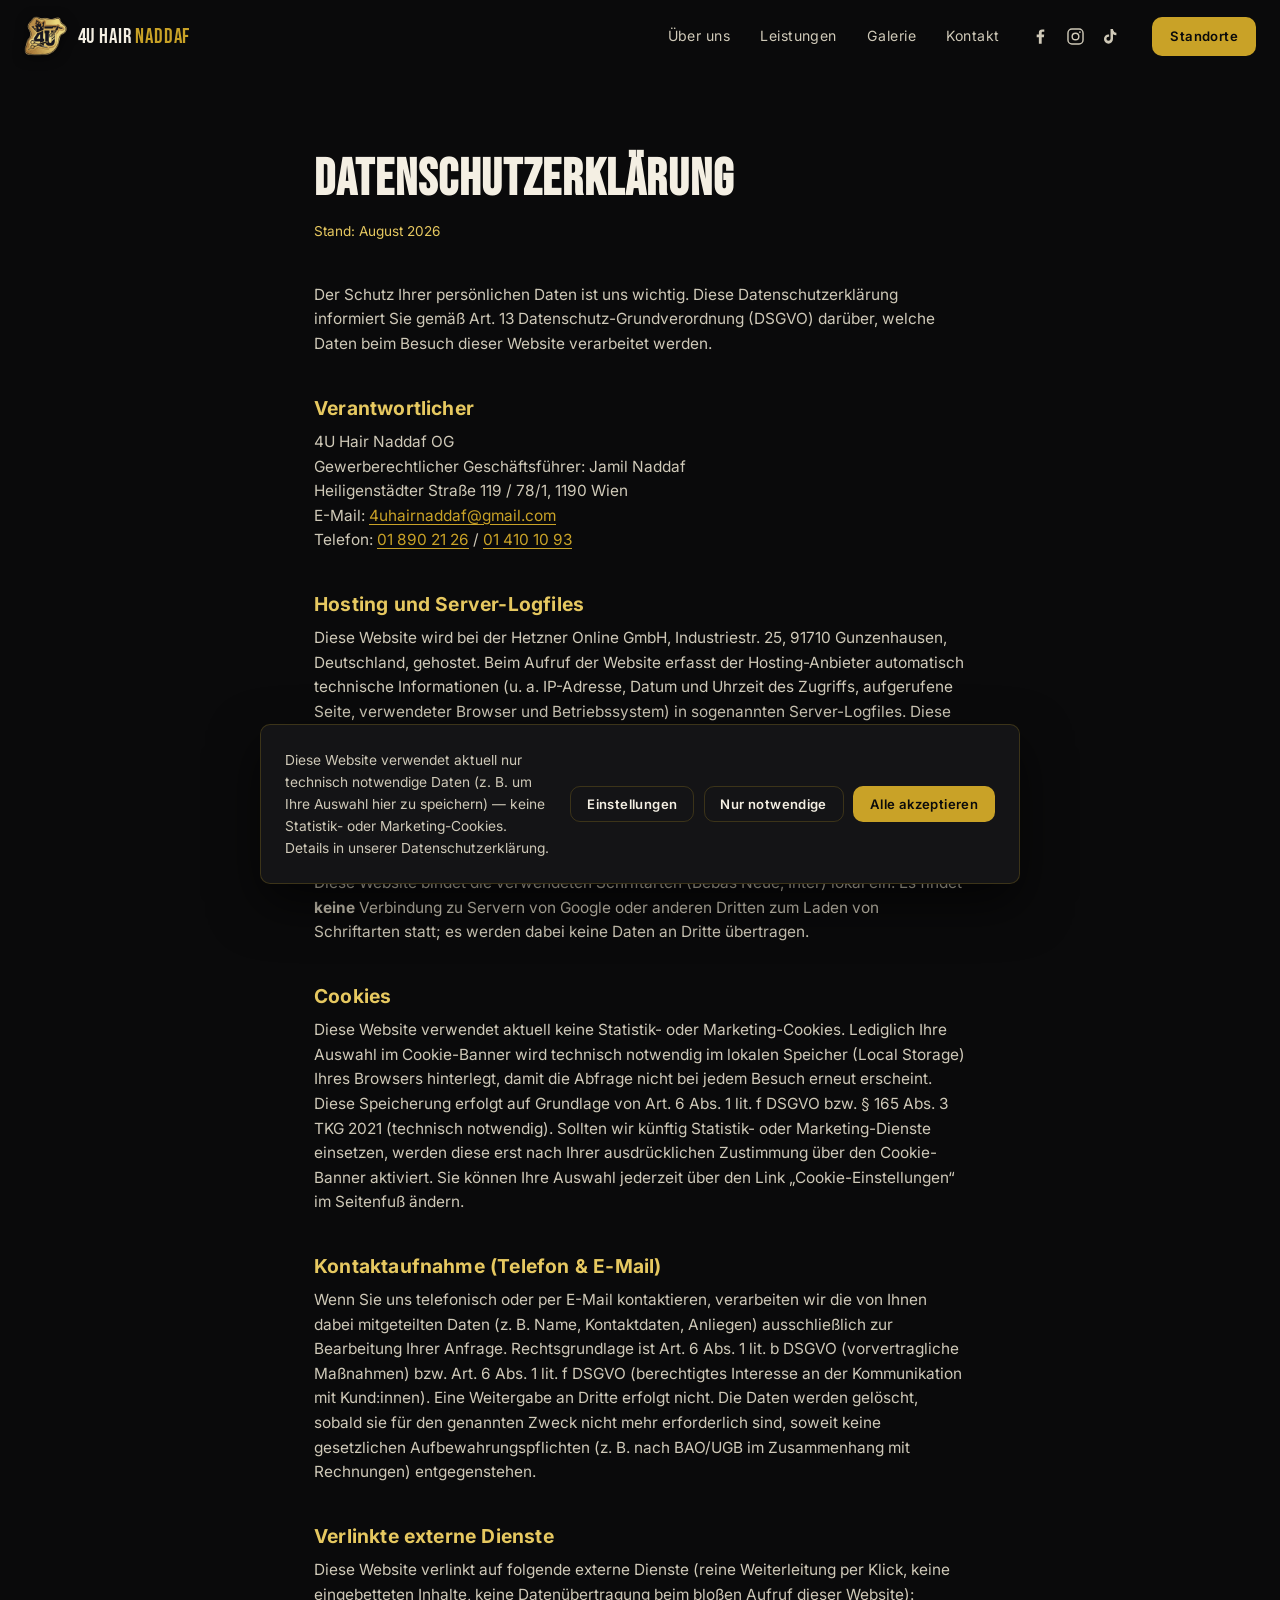
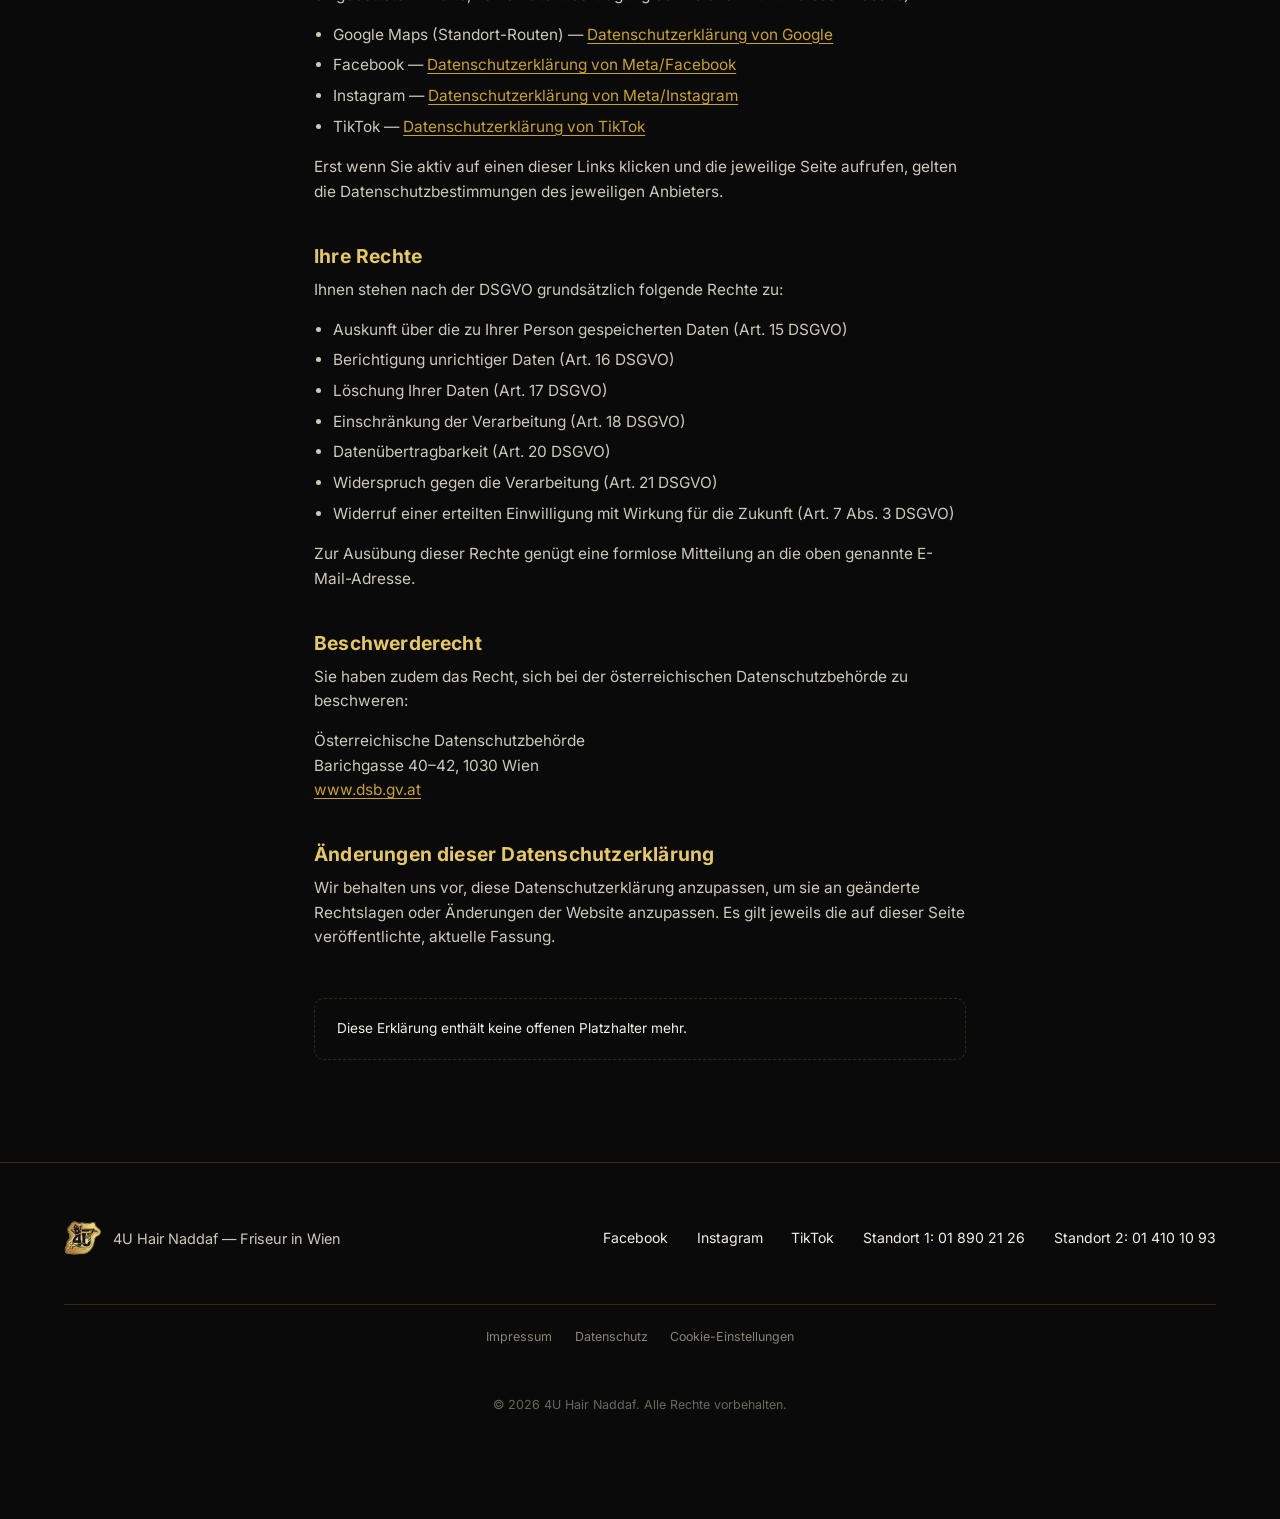
<file: datenschutz.html>
<!DOCTYPE html>
<html lang="de">
<head>
<meta charset="UTF-8">
<meta name="viewport" content="width=device-width, initial-scale=1.0">
<title>Datenschutzerklärung — 4U Hair Naddaf</title>
<meta name="description" content="Datenschutzerklärung von 4U Hair Naddaf, Friseur in Wien 1190.">
<meta name="robots" content="noindex">
<link rel="icon" href="/content/logo.png?v=2" type="image/png">
<link rel="stylesheet" href="/fonts/fonts.css">
<link rel="stylesheet" href="/css/styles.css?v=2">
</head>
<body>

<a href="#main" class="skip-link">Zum Inhalt springen</a>

<header class="site-header" id="header">
  <div class="header-inner">
    <a href="/" class="brand">
      <img src="/content/logo.png?v=2" alt="4U Hair Naddaf Logo" class="brand-logo">
      <span class="brand-text">4U HAIR <span>NADDAF</span></span>
    </a>
    <nav class="nav" id="nav">
      <a href="/#about">Über uns</a>
      <a href="/#services">Leistungen</a>
      <a href="/#gallery">Galerie</a>
      <a href="/#locations">Kontakt</a>
      <a href="/#locations" class="btn btn-primary mobile-nav-cta">Standorte</a>
    </nav>
    <div class="social-icons">
      <a href="https://www.facebook.com/profile.php?id=100087548093178" target="_blank" rel="noopener" aria-label="Facebook">
        <svg viewBox="0 0 24 24" fill="currentColor" aria-hidden="true"><path d="M13.5 21v-8.2h2.75l.41-3.2h-3.16V7.5c0-.93.26-1.56 1.59-1.56h1.7V3.1C15.98 3.03 15.03 3 13.9 3 11.55 3 9.94 4.44 9.94 7.08v2.52H7.18v3.2h2.76V21h3.56z"/></svg>
      </a>
      <a href="https://www.instagram.com/4uhair_naddaf" target="_blank" rel="noopener" aria-label="Instagram">
        <svg viewBox="0 0 24 24" fill="none" stroke="currentColor" stroke-width="1.8" aria-hidden="true"><rect x="2.5" y="2.5" width="19" height="19" rx="5"/><circle cx="12" cy="12" r="4.2"/><circle cx="17.6" cy="6.4" r="1.1" fill="currentColor" stroke="none"/></svg>
      </a>
      <a href="https://www.tiktok.com/@4u.hair.naddaf" target="_blank" rel="noopener" aria-label="TikTok">
        <svg viewBox="0 0 24 24" fill="currentColor" aria-hidden="true"><path d="M16.6 5.82c-.9-.78-1.46-1.9-1.46-3.14V2.5h-3.09v12.4a2.59 2.59 0 0 1-2.59 2.5 2.6 2.6 0 0 1-2.6-2.6c0-1.72 1.66-3.01 3.37-2.48V9.66c-3.45-.46-6.47 2.22-6.47 5.64a5.7 5.7 0 0 0 5.69 5.7c3.14 0 5.69-2.55 5.69-5.7V9.01a7.34 7.34 0 0 0 4.3 1.38V7.3s-1.88.09-3.24-1.48z"/></svg>
      </a>
    </div>
    <a href="/#locations" class="btn btn-primary nav-cta">Standorte</a>
    <button class="burger" id="burger" aria-label="Menü öffnen" aria-expanded="false" aria-controls="nav">
      <span></span><span></span><span></span>
    </button>
  </div>
</header>

<main id="main">
  <section class="legal-page">
    <h1>Datenschutzerklärung</h1>
    <p class="legal-updated">Stand: August 2026</p>

    <p>Der Schutz Ihrer persönlichen Daten ist uns wichtig. Diese Datenschutzerklärung informiert Sie gemäß Art. 13 Datenschutz-Grundverordnung (DSGVO) darüber, welche Daten beim Besuch dieser Website verarbeitet werden.</p>

    <h2>Verantwortlicher</h2>
    <p>
      4U Hair Naddaf OG<br>
      Gewerberechtlicher Geschäftsführer: Jamil Naddaf<br>
      Heiligenstädter Straße 119 / 78/1, 1190 Wien<br>
      E-Mail: <a href="mailto:4uhairnaddaf@gmail.com">4uhairnaddaf@gmail.com</a><br>
      Telefon: <a href="tel:+4318902126">01 890 21 26</a> / <a href="tel:+4314101093">01 410 10 93</a>
    </p>

    <h2>Hosting und Server-Logfiles</h2>
    <p>Diese Website wird bei der Hetzner Online GmbH, Industriestr. 25, 91710 Gunzenhausen, Deutschland, gehostet. Beim Aufruf der Website erfasst der Hosting-Anbieter automatisch technische Informationen (u. a. IP-Adresse, Datum und Uhrzeit des Zugriffs, aufgerufene Seite, verwendeter Browser und Betriebssystem) in sogenannten Server-Logfiles. Diese Verarbeitung erfolgt zur Gewährleistung eines störungsfreien und sicheren Betriebs der Website (Art. 6 Abs. 1 lit. f DSGVO, berechtigtes Interesse) und wird nach kurzer Zeit automatisch gelöscht.</p>

    <h2>Schriftarten (Web-Fonts)</h2>
    <p>Diese Website bindet die verwendeten Schriftarten (Bebas Neue, Inter) lokal ein. Es findet <strong>keine</strong> Verbindung zu Servern von Google oder anderen Dritten zum Laden von Schriftarten statt; es werden dabei keine Daten an Dritte übertragen.</p>

    <h2>Cookies</h2>
    <p>Diese Website verwendet aktuell keine Statistik- oder Marketing-Cookies. Lediglich Ihre Auswahl im Cookie-Banner wird technisch notwendig im lokalen Speicher (Local Storage) Ihres Browsers hinterlegt, damit die Abfrage nicht bei jedem Besuch erneut erscheint. Diese Speicherung erfolgt auf Grundlage von Art. 6 Abs. 1 lit. f DSGVO bzw. § 165 Abs. 3 TKG 2021 (technisch notwendig). Sollten wir künftig Statistik- oder Marketing-Dienste einsetzen, werden diese erst nach Ihrer ausdrücklichen Zustimmung über den Cookie-Banner aktiviert. Sie können Ihre Auswahl jederzeit über den Link „Cookie-Einstellungen“ im Seitenfuß ändern.</p>

    <h2>Kontaktaufnahme (Telefon &amp; E-Mail)</h2>
    <p>Wenn Sie uns telefonisch oder per E-Mail kontaktieren, verarbeiten wir die von Ihnen dabei mitgeteilten Daten (z. B. Name, Kontaktdaten, Anliegen) ausschließlich zur Bearbeitung Ihrer Anfrage. Rechtsgrundlage ist Art. 6 Abs. 1 lit. b DSGVO (vorvertragliche Maßnahmen) bzw. Art. 6 Abs. 1 lit. f DSGVO (berechtigtes Interesse an der Kommunikation mit Kund:innen). Eine Weitergabe an Dritte erfolgt nicht. Die Daten werden gelöscht, sobald sie für den genannten Zweck nicht mehr erforderlich sind, soweit keine gesetzlichen Aufbewahrungspflichten (z. B. nach BAO/UGB im Zusammenhang mit Rechnungen) entgegenstehen.</p>

    <h2>Verlinkte externe Dienste</h2>
    <p>Diese Website verlinkt auf folgende externe Dienste (reine Weiterleitung per Klick, keine eingebetteten Inhalte, keine Datenübertragung beim bloßen Aufruf dieser Website):</p>
    <ul>
      <li>Google Maps (Standort-Routen) — <a href="https://policies.google.com/privacy" target="_blank" rel="noopener">Datenschutzerklärung von Google</a></li>
      <li>Facebook — <a href="https://www.facebook.com/privacy/policy/" target="_blank" rel="noopener">Datenschutzerklärung von Meta/Facebook</a></li>
      <li>Instagram — <a href="https://privacycenter.instagram.com/policy/" target="_blank" rel="noopener">Datenschutzerklärung von Meta/Instagram</a></li>
      <li>TikTok — <a href="https://www.tiktok.com/legal/privacy-policy" target="_blank" rel="noopener">Datenschutzerklärung von TikTok</a></li>
    </ul>
    <p>Erst wenn Sie aktiv auf einen dieser Links klicken und die jeweilige Seite aufrufen, gelten die Datenschutzbestimmungen des jeweiligen Anbieters.</p>

    <h2>Ihre Rechte</h2>
    <p>Ihnen stehen nach der DSGVO grundsätzlich folgende Rechte zu:</p>
    <ul>
      <li>Auskunft über die zu Ihrer Person gespeicherten Daten (Art. 15 DSGVO)</li>
      <li>Berichtigung unrichtiger Daten (Art. 16 DSGVO)</li>
      <li>Löschung Ihrer Daten (Art. 17 DSGVO)</li>
      <li>Einschränkung der Verarbeitung (Art. 18 DSGVO)</li>
      <li>Datenübertragbarkeit (Art. 20 DSGVO)</li>
      <li>Widerspruch gegen die Verarbeitung (Art. 21 DSGVO)</li>
      <li>Widerruf einer erteilten Einwilligung mit Wirkung für die Zukunft (Art. 7 Abs. 3 DSGVO)</li>
    </ul>
    <p>Zur Ausübung dieser Rechte genügt eine formlose Mitteilung an die oben genannte E-Mail-Adresse.</p>

    <h2>Beschwerderecht</h2>
    <p>Sie haben zudem das Recht, sich bei der österreichischen Datenschutzbehörde zu beschweren:</p>
    <p>
      Österreichische Datenschutzbehörde<br>
      Barichgasse 40–42, 1030 Wien<br>
      <a href="https://www.dsb.gv.at" target="_blank" rel="noopener">www.dsb.gv.at</a>
    </p>

    <h2>Änderungen dieser Datenschutzerklärung</h2>
    <p>Wir behalten uns vor, diese Datenschutzerklärung anzupassen, um sie an geänderte Rechtslagen oder Änderungen der Website anzupassen. Es gilt jeweils die auf dieser Seite veröffentlichte, aktuelle Fassung.</p>

    <div class="legal-note">
      Diese Erklärung enthält keine offenen Platzhalter mehr.
    </div>
  </section>
</main>

<footer class="site-footer" id="contact">
  <div class="footer-inner">
    <div class="footer-brand">
      <img src="/content/logo.png?v=2" alt="4U Hair Naddaf Logo">
      <p>4U Hair Naddaf — Friseur in Wien</p>
    </div>
    <div class="footer-links">
      <a href="https://www.facebook.com/profile.php?id=100087548093178" target="_blank" rel="noopener">Facebook</a>
      <a href="https://www.instagram.com/4uhair_naddaf" target="_blank" rel="noopener">Instagram</a>
      <a href="https://www.tiktok.com/@4u.hair.naddaf" target="_blank" rel="noopener">TikTok</a>
      <a href="tel:+4318902126">Standort 1: 01 890 21 26</a>
      <a href="tel:+4314101093">Standort 2: 01 410 10 93</a>
    </div>
    <div class="footer-legal">
      <a href="/impressum.html">Impressum</a>
      <a href="/datenschutz.html">Datenschutz</a>
      <button type="button" class="js-cookie-reopen">Cookie-Einstellungen</button>
    </div>
    <p class="footer-copy">© <span id="year"></span> 4U Hair Naddaf. Alle Rechte vorbehalten.</p>
  </div>
</footer>

<a href="/#locations" class="mobile-call-cta">Standort &amp; Route finden</a>

<div class="cookie-banner" id="cookieBanner" role="dialog" aria-modal="false" aria-label="Cookie-Einstellungen" hidden>
  <div class="cookie-banner-inner">
    <p class="cookie-text">Diese Website verwendet aktuell nur technisch notwendige Daten (z. B. um Ihre Auswahl hier zu speichern) — keine Statistik- oder Marketing-Cookies. Details in unserer <a href="/datenschutz.html">Datenschutzerklärung</a>.</p>
    <div class="cookie-actions">
      <button type="button" class="btn btn-ghost" id="cookieSettingsBtn">Einstellungen</button>
      <button type="button" class="btn btn-ghost" id="cookieRejectBtn">Nur notwendige</button>
      <button type="button" class="btn btn-primary" id="cookieAcceptBtn">Alle akzeptieren</button>
    </div>
  </div>
  <div class="cookie-settings" id="cookieSettings" hidden>
    <div class="cookie-cat">
      <div>
        <strong>Notwendig</strong>
        <p>Speichert ausschließlich Ihre Cookie-Auswahl auf diesem Gerät. Kann nicht deaktiviert werden.</p>
      </div>
      <input type="checkbox" checked disabled aria-label="Notwendig, immer aktiv">
    </div>
    <div class="cookie-cat">
      <div>
        <strong>Statistik &amp; Marketing</strong>
        <p>Aktuell nicht im Einsatz. Wird nur aktiviert, falls wir das künftig nutzen und Sie zustimmen.</p>
      </div>
      <input type="checkbox" id="cookieStatsToggle" aria-label="Statistik und Marketing">
    </div>
    <button type="button" class="btn btn-primary" id="cookieSaveBtn">Auswahl speichern</button>
  </div>
</div>

<script src="/js/script.js?v=2"></script>
</body>
</html>
</file>
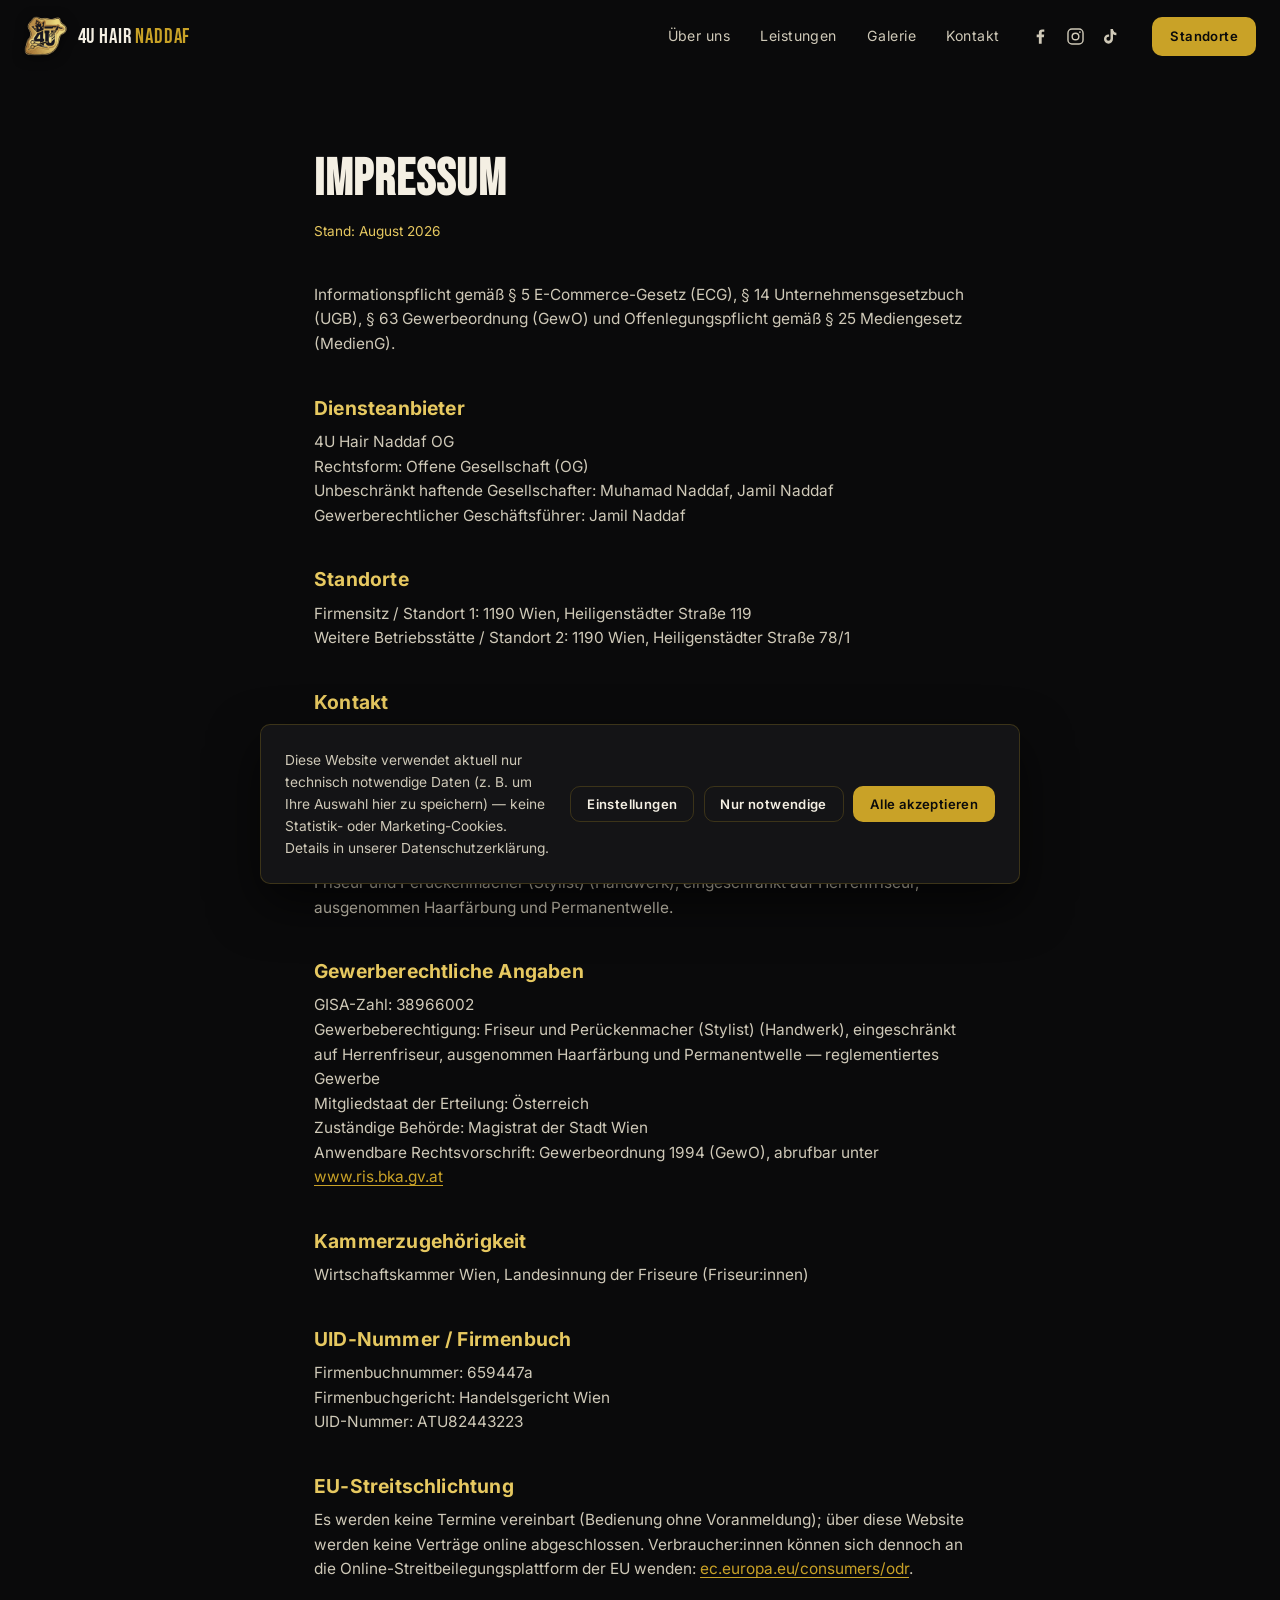
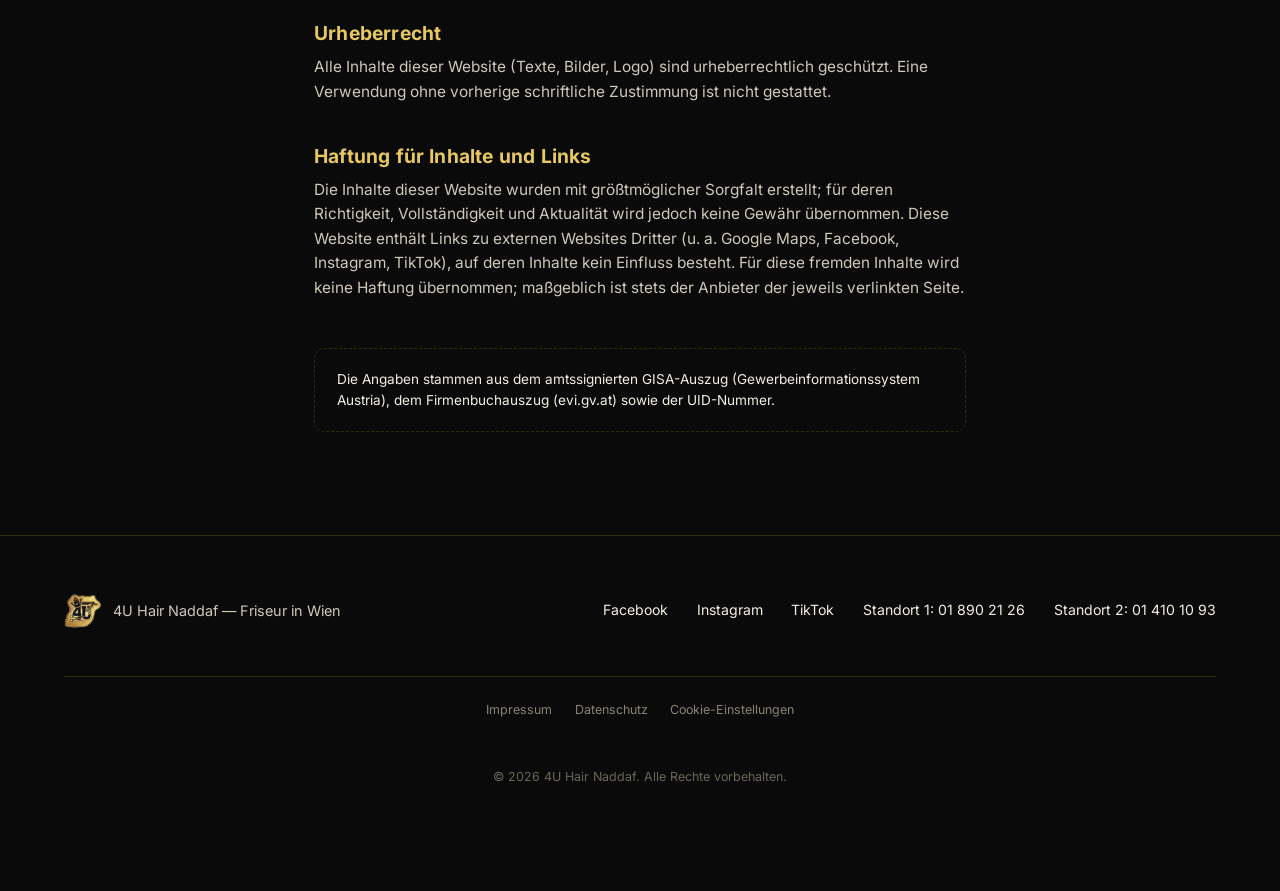
<file: impressum.html>
<!DOCTYPE html>
<html lang="de">
<head>
<meta charset="UTF-8">
<meta name="viewport" content="width=device-width, initial-scale=1.0">
<title>Impressum — 4U Hair Naddaf</title>
<meta name="description" content="Impressum von 4U Hair Naddaf, Friseur in Wien 1190.">
<meta name="robots" content="noindex">
<link rel="icon" href="/content/logo.png?v=2" type="image/png">
<link rel="stylesheet" href="/fonts/fonts.css">
<link rel="stylesheet" href="/css/styles.css?v=2">
</head>
<body>

<a href="#main" class="skip-link">Zum Inhalt springen</a>

<header class="site-header" id="header">
  <div class="header-inner">
    <a href="/" class="brand">
      <img src="/content/logo.png?v=2" alt="4U Hair Naddaf Logo" class="brand-logo">
      <span class="brand-text">4U HAIR <span>NADDAF</span></span>
    </a>
    <nav class="nav" id="nav">
      <a href="/#about">Über uns</a>
      <a href="/#services">Leistungen</a>
      <a href="/#gallery">Galerie</a>
      <a href="/#locations">Kontakt</a>
      <a href="/#locations" class="btn btn-primary mobile-nav-cta">Standorte</a>
    </nav>
    <div class="social-icons">
      <a href="https://www.facebook.com/profile.php?id=100087548093178" target="_blank" rel="noopener" aria-label="Facebook">
        <svg viewBox="0 0 24 24" fill="currentColor" aria-hidden="true"><path d="M13.5 21v-8.2h2.75l.41-3.2h-3.16V7.5c0-.93.26-1.56 1.59-1.56h1.7V3.1C15.98 3.03 15.03 3 13.9 3 11.55 3 9.94 4.44 9.94 7.08v2.52H7.18v3.2h2.76V21h3.56z"/></svg>
      </a>
      <a href="https://www.instagram.com/4uhair_naddaf" target="_blank" rel="noopener" aria-label="Instagram">
        <svg viewBox="0 0 24 24" fill="none" stroke="currentColor" stroke-width="1.8" aria-hidden="true"><rect x="2.5" y="2.5" width="19" height="19" rx="5"/><circle cx="12" cy="12" r="4.2"/><circle cx="17.6" cy="6.4" r="1.1" fill="currentColor" stroke="none"/></svg>
      </a>
      <a href="https://www.tiktok.com/@4u.hair.naddaf" target="_blank" rel="noopener" aria-label="TikTok">
        <svg viewBox="0 0 24 24" fill="currentColor" aria-hidden="true"><path d="M16.6 5.82c-.9-.78-1.46-1.9-1.46-3.14V2.5h-3.09v12.4a2.59 2.59 0 0 1-2.59 2.5 2.6 2.6 0 0 1-2.6-2.6c0-1.72 1.66-3.01 3.37-2.48V9.66c-3.45-.46-6.47 2.22-6.47 5.64a5.7 5.7 0 0 0 5.69 5.7c3.14 0 5.69-2.55 5.69-5.7V9.01a7.34 7.34 0 0 0 4.3 1.38V7.3s-1.88.09-3.24-1.48z"/></svg>
      </a>
    </div>
    <a href="/#locations" class="btn btn-primary nav-cta">Standorte</a>
    <button class="burger" id="burger" aria-label="Menü öffnen" aria-expanded="false" aria-controls="nav">
      <span></span><span></span><span></span>
    </button>
  </div>
</header>

<main id="main">
  <section class="legal-page">
    <h1>Impressum</h1>
    <p class="legal-updated">Stand: August 2026</p>

    <p>Informationspflicht gemäß § 5 E-Commerce-Gesetz (ECG), § 14 Unternehmensgesetzbuch (UGB), § 63 Gewerbeordnung (GewO) und Offenlegungspflicht gemäß § 25 Mediengesetz (MedienG).</p>

    <h2>Diensteanbieter</h2>
    <p>
      4U Hair Naddaf OG<br>
      Rechtsform: Offene Gesellschaft (OG)<br>
      Unbeschränkt haftende Gesellschafter: Muhamad Naddaf, Jamil Naddaf<br>
      Gewerberechtlicher Geschäftsführer: Jamil Naddaf
    </p>

    <h2>Standorte</h2>
    <p>
      Firmensitz / Standort 1: 1190 Wien, Heiligenstädter Straße 119<br>
      Weitere Betriebsstätte / Standort 2: 1190 Wien, Heiligenstädter Straße 78/1
    </p>

    <h2>Kontakt</h2>
    <p>
      Telefon Standort 1: <a href="tel:+4318902126">01 890 21 26</a><br>
      Telefon Standort 2: <a href="tel:+4314101093">01 410 10 93</a><br>
      E-Mail: <a href="mailto:4uhairnaddaf@gmail.com">4uhairnaddaf@gmail.com</a>
    </p>

    <h2>Unternehmensgegenstand</h2>
    <p>Friseur und Perückenmacher (Stylist) (Handwerk), eingeschränkt auf Herrenfriseur, ausgenommen Haarfärbung und Permanentwelle.</p>

    <h2>Gewerberechtliche Angaben</h2>
    <p>
      GISA-Zahl: 38966002<br>
      Gewerbeberechtigung: Friseur und Perückenmacher (Stylist) (Handwerk), eingeschränkt auf Herrenfriseur, ausgenommen Haarfärbung und Permanentwelle — reglementiertes Gewerbe<br>
      Mitgliedstaat der Erteilung: Österreich<br>
      Zuständige Behörde: Magistrat der Stadt Wien<br>
      Anwendbare Rechtsvorschrift: Gewerbeordnung 1994 (GewO), abrufbar unter <a href="https://www.ris.bka.gv.at" target="_blank" rel="noopener">www.ris.bka.gv.at</a>
    </p>

    <h2>Kammerzugehörigkeit</h2>
    <p>Wirtschaftskammer Wien, Landesinnung der Friseure (Friseur:innen)</p>

    <h2>UID-Nummer / Firmenbuch</h2>
    <p>
      Firmenbuchnummer: 659447a<br>
      Firmenbuchgericht: Handelsgericht Wien<br>
      UID-Nummer: ATU82443223
    </p>

    <h2>EU-Streitschlichtung</h2>
    <p>Es werden keine Termine vereinbart (Bedienung ohne Voranmeldung); über diese Website werden keine Verträge online abgeschlossen. Verbraucher:innen können sich dennoch an die Online-Streitbeilegungsplattform der EU wenden: <a href="https://ec.europa.eu/consumers/odr" target="_blank" rel="noopener">ec.europa.eu/consumers/odr</a>.</p>

    <h2>Urheberrecht</h2>
    <p>Alle Inhalte dieser Website (Texte, Bilder, Logo) sind urheberrechtlich geschützt. Eine Verwendung ohne vorherige schriftliche Zustimmung ist nicht gestattet.</p>

    <h2>Haftung für Inhalte und Links</h2>
    <p>Die Inhalte dieser Website wurden mit größtmöglicher Sorgfalt erstellt; für deren Richtigkeit, Vollständigkeit und Aktualität wird jedoch keine Gewähr übernommen. Diese Website enthält Links zu externen Websites Dritter (u. a. Google Maps, Facebook, Instagram, TikTok), auf deren Inhalte kein Einfluss besteht. Für diese fremden Inhalte wird keine Haftung übernommen; maßgeblich ist stets der Anbieter der jeweils verlinkten Seite.</p>

    <div class="legal-note">
      Die Angaben stammen aus dem amtssignierten GISA-Auszug (Gewerbeinformationssystem Austria), dem Firmenbuchauszug (evi.gv.at) sowie der UID-Nummer.
    </div>
  </section>
</main>

<footer class="site-footer" id="contact">
  <div class="footer-inner">
    <div class="footer-brand">
      <img src="/content/logo.png?v=2" alt="4U Hair Naddaf Logo">
      <p>4U Hair Naddaf — Friseur in Wien</p>
    </div>
    <div class="footer-links">
      <a href="https://www.facebook.com/profile.php?id=100087548093178" target="_blank" rel="noopener">Facebook</a>
      <a href="https://www.instagram.com/4uhair_naddaf" target="_blank" rel="noopener">Instagram</a>
      <a href="https://www.tiktok.com/@4u.hair.naddaf" target="_blank" rel="noopener">TikTok</a>
      <a href="tel:+4318902126">Standort 1: 01 890 21 26</a>
      <a href="tel:+4314101093">Standort 2: 01 410 10 93</a>
    </div>
    <div class="footer-legal">
      <a href="/impressum.html">Impressum</a>
      <a href="/datenschutz.html">Datenschutz</a>
      <button type="button" class="js-cookie-reopen">Cookie-Einstellungen</button>
    </div>
    <p class="footer-copy">© <span id="year"></span> 4U Hair Naddaf. Alle Rechte vorbehalten.</p>
  </div>
</footer>

<a href="/#locations" class="mobile-call-cta">Standort &amp; Route finden</a>

<div class="cookie-banner" id="cookieBanner" role="dialog" aria-modal="false" aria-label="Cookie-Einstellungen" hidden>
  <div class="cookie-banner-inner">
    <p class="cookie-text">Diese Website verwendet aktuell nur technisch notwendige Daten (z. B. um Ihre Auswahl hier zu speichern) — keine Statistik- oder Marketing-Cookies. Details in unserer <a href="/datenschutz.html">Datenschutzerklärung</a>.</p>
    <div class="cookie-actions">
      <button type="button" class="btn btn-ghost" id="cookieSettingsBtn">Einstellungen</button>
      <button type="button" class="btn btn-ghost" id="cookieRejectBtn">Nur notwendige</button>
      <button type="button" class="btn btn-primary" id="cookieAcceptBtn">Alle akzeptieren</button>
    </div>
  </div>
  <div class="cookie-settings" id="cookieSettings" hidden>
    <div class="cookie-cat">
      <div>
        <strong>Notwendig</strong>
        <p>Speichert ausschließlich Ihre Cookie-Auswahl auf diesem Gerät. Kann nicht deaktiviert werden.</p>
      </div>
      <input type="checkbox" checked disabled aria-label="Notwendig, immer aktiv">
    </div>
    <div class="cookie-cat">
      <div>
        <strong>Statistik &amp; Marketing</strong>
        <p>Aktuell nicht im Einsatz. Wird nur aktiviert, falls wir das künftig nutzen und Sie zustimmen.</p>
      </div>
      <input type="checkbox" id="cookieStatsToggle" aria-label="Statistik und Marketing">
    </div>
    <button type="button" class="btn btn-primary" id="cookieSaveBtn">Auswahl speichern</button>
  </div>
</div>

<script src="/js/script.js?v=2"></script>
</body>
</html>
</file>
<file: fonts/fonts.css>
/* latin-ext */
@font-face {
  font-family: 'Bebas Neue';
  font-style: normal;
  font-weight: 400;
  font-display: swap;
  src: url(files/BebasNeue-400-latin-ext.woff2) format('woff2');
  unicode-range: U+0100-02BA, U+02BD-02C5, U+02C7-02CC, U+02CE-02D7, U+02DD-02FF, U+0304, U+0308, U+0329, U+1D00-1DBF, U+1E00-1E9F, U+1EF2-1EFF, U+2020, U+20A0-20AB, U+20AD-20C0, U+2113, U+2C60-2C7F, U+A720-A7FF;
}

/* latin */
@font-face {
  font-family: 'Bebas Neue';
  font-style: normal;
  font-weight: 400;
  font-display: swap;
  src: url(files/BebasNeue-400-latin.woff2) format('woff2');
  unicode-range: U+0000-00FF, U+0131, U+0152-0153, U+02BB-02BC, U+02C6, U+02DA, U+02DC, U+0304, U+0308, U+0329, U+2000-206F, U+20AC, U+2122, U+2191, U+2193, U+2212, U+2215, U+FEFF, U+FFFD;
}

/* latin-ext */
@font-face {
  font-family: 'Inter';
  font-style: normal;
  font-weight: 400;
  font-display: swap;
  src: url(files/Inter-400-latin-ext.woff2) format('woff2');
  unicode-range: U+0100-02BA, U+02BD-02C5, U+02C7-02CC, U+02CE-02D7, U+02DD-02FF, U+0304, U+0308, U+0329, U+1D00-1DBF, U+1E00-1E9F, U+1EF2-1EFF, U+2020, U+20A0-20AB, U+20AD-20C0, U+2113, U+2C60-2C7F, U+A720-A7FF;
}

/* latin */
@font-face {
  font-family: 'Inter';
  font-style: normal;
  font-weight: 400;
  font-display: swap;
  src: url(files/Inter-400-latin.woff2) format('woff2');
  unicode-range: U+0000-00FF, U+0131, U+0152-0153, U+02BB-02BC, U+02C6, U+02DA, U+02DC, U+0304, U+0308, U+0329, U+2000-206F, U+20AC, U+2122, U+2191, U+2193, U+2212, U+2215, U+FEFF, U+FFFD;
}

/* latin-ext */
@font-face {
  font-family: 'Inter';
  font-style: normal;
  font-weight: 500;
  font-display: swap;
  src: url(files/Inter-500-latin-ext.woff2) format('woff2');
  unicode-range: U+0100-02BA, U+02BD-02C5, U+02C7-02CC, U+02CE-02D7, U+02DD-02FF, U+0304, U+0308, U+0329, U+1D00-1DBF, U+1E00-1E9F, U+1EF2-1EFF, U+2020, U+20A0-20AB, U+20AD-20C0, U+2113, U+2C60-2C7F, U+A720-A7FF;
}

/* latin */
@font-face {
  font-family: 'Inter';
  font-style: normal;
  font-weight: 500;
  font-display: swap;
  src: url(files/Inter-500-latin.woff2) format('woff2');
  unicode-range: U+0000-00FF, U+0131, U+0152-0153, U+02BB-02BC, U+02C6, U+02DA, U+02DC, U+0304, U+0308, U+0329, U+2000-206F, U+20AC, U+2122, U+2191, U+2193, U+2212, U+2215, U+FEFF, U+FFFD;
}

/* latin-ext */
@font-face {
  font-family: 'Inter';
  font-style: normal;
  font-weight: 600;
  font-display: swap;
  src: url(files/Inter-600-latin-ext.woff2) format('woff2');
  unicode-range: U+0100-02BA, U+02BD-02C5, U+02C7-02CC, U+02CE-02D7, U+02DD-02FF, U+0304, U+0308, U+0329, U+1D00-1DBF, U+1E00-1E9F, U+1EF2-1EFF, U+2020, U+20A0-20AB, U+20AD-20C0, U+2113, U+2C60-2C7F, U+A720-A7FF;
}

/* latin */
@font-face {
  font-family: 'Inter';
  font-style: normal;
  font-weight: 600;
  font-display: swap;
  src: url(files/Inter-600-latin.woff2) format('woff2');
  unicode-range: U+0000-00FF, U+0131, U+0152-0153, U+02BB-02BC, U+02C6, U+02DA, U+02DC, U+0304, U+0308, U+0329, U+2000-206F, U+20AC, U+2122, U+2191, U+2193, U+2212, U+2215, U+FEFF, U+FFFD;
}

/* latin-ext */
@font-face {
  font-family: 'Inter';
  font-style: normal;
  font-weight: 700;
  font-display: swap;
  src: url(files/Inter-700-latin-ext.woff2) format('woff2');
  unicode-range: U+0100-02BA, U+02BD-02C5, U+02C7-02CC, U+02CE-02D7, U+02DD-02FF, U+0304, U+0308, U+0329, U+1D00-1DBF, U+1E00-1E9F, U+1EF2-1EFF, U+2020, U+20A0-20AB, U+20AD-20C0, U+2113, U+2C60-2C7F, U+A720-A7FF;
}

/* latin */
@font-face {
  font-family: 'Inter';
  font-style: normal;
  font-weight: 700;
  font-display: swap;
  src: url(files/Inter-700-latin.woff2) format('woff2');
  unicode-range: U+0000-00FF, U+0131, U+0152-0153, U+02BB-02BC, U+02C6, U+02DA, U+02DC, U+0304, U+0308, U+0329, U+2000-206F, U+20AC, U+2122, U+2191, U+2193, U+2212, U+2215, U+FEFF, U+FFFD;
}

/* latin-ext */
@font-face {
  font-family: 'Inter';
  font-style: normal;
  font-weight: 800;
  font-display: swap;
  src: url(files/Inter-800-latin-ext.woff2) format('woff2');
  unicode-range: U+0100-02BA, U+02BD-02C5, U+02C7-02CC, U+02CE-02D7, U+02DD-02FF, U+0304, U+0308, U+0329, U+1D00-1DBF, U+1E00-1E9F, U+1EF2-1EFF, U+2020, U+20A0-20AB, U+20AD-20C0, U+2113, U+2C60-2C7F, U+A720-A7FF;
}

/* latin */
@font-face {
  font-family: 'Inter';
  font-style: normal;
  font-weight: 800;
  font-display: swap;
  src: url(files/Inter-800-latin.woff2) format('woff2');
  unicode-range: U+0000-00FF, U+0131, U+0152-0153, U+02BB-02BC, U+02C6, U+02DA, U+02DC, U+0304, U+0308, U+0329, U+2000-206F, U+20AC, U+2122, U+2191, U+2193, U+2212, U+2215, U+FEFF, U+FFFD;
}
</file>
<file: css/styles.css>
/* ---------- Tokens ---------- */
:root{
  --black: #0a0a0b;
  --black-2: #141416;
  --black-3: #1c1c1f;
  --cream: #f4efe3;
  --cream-dim: #cfc9b8;
  --gold: #c9a227;
  --gold-light: #e6c860;
  --gold-dim: #8a7220;
  --line: rgba(201,162,39,0.22);
  --radius: 10px;
  --ff-display: 'Bebas Neue', Impact, sans-serif;
  --ff-body: 'Inter', -apple-system, BlinkMacSystemFont, 'Segoe UI', sans-serif;
  --ease: cubic-bezier(.22,.61,.36,1);
}

*,*::before,*::after{ box-sizing: border-box; }
html{ scroll-behavior: smooth; }
body{
  margin:0;
  background: var(--black);
  color: var(--cream);
  font-family: var(--ff-body);
  line-height: 1.6;
  -webkit-font-smoothing: antialiased;
}
img{ max-width:100%; display:block; }
a{ color: inherit; text-decoration: none; }
h1,h2,h3{ font-family: var(--ff-display); letter-spacing: .02em; margin: 0 0 .4em; line-height: 1.02; }
p{ margin: 0 0 1em; color: var(--cream-dim); }
.eyebrow{
  font-size: .78rem; letter-spacing: .22em; text-transform: uppercase;
  color: var(--gold); font-weight: 600; margin-bottom: .8em;
}
section{ padding: clamp(4rem, 8vw, 7rem) clamp(1.25rem, 5vw, 4rem); }
.skip-link{
  position:absolute; left:-999px; top:0; background:var(--gold); color:#000; padding:.6em 1em; z-index:999;
}
.skip-link:focus{ left: 1rem; top: 1rem; }

/* ---------- Buttons ---------- */
.btn{
  display:inline-flex; align-items:center; justify-content:center;
  padding: .95em 1.8em; font-weight:600; font-size:.92rem;
  border: 1px solid transparent; border-radius: var(--radius);
  letter-spacing:.03em; transition: transform .25s var(--ease), background .25s, border-color .25s, color .25s;
  cursor:pointer; background: transparent; color: var(--cream); font-family: inherit;
}
.btn-primary{ background: var(--gold); color:#0a0a0b; }
.btn-primary:hover{ background: var(--gold-light); transform: translateY(-2px); box-shadow: 0 10px 28px rgba(201,162,39,.28); }
.btn-ghost{ background: transparent; border-color: var(--line); color: var(--cream); }
.btn-ghost:hover{ border-color: var(--gold); color: var(--gold-light); transform: translateY(-2px); }
.mobile-nav-cta{ display:none; }

/* ---------- Header ---------- */
.site-header{
  position: fixed; top:0; left:0; right:0; z-index: 100;
  background: rgba(10,10,11,0); border-bottom: 1px solid transparent;
  transition: background .35s var(--ease), border-color .35s var(--ease);
}
.site-header.scrolled{
  background: rgba(10,10,11,0.92); backdrop-filter: blur(10px);
  border-color: var(--line);
}
.header-inner{
  max-width: 1280px; margin:0 auto; padding: .9rem 1.5rem;
  display:flex; align-items:center; gap: 2rem;
}
.brand{ display:flex; align-items:center; gap:.6rem; margin-right:auto; }
.brand-logo{ width:44px; height:44px; object-fit:contain; filter: drop-shadow(0 2px 6px rgba(0,0,0,.5)); }
.brand-text{ font-family: var(--ff-display); font-size:1.3rem; letter-spacing:.04em; }
.brand-text span{ color: var(--gold); }
.nav{ display:flex; gap: 1.9rem; }
.nav a{ font-size:.88rem; letter-spacing:.03em; color: var(--cream-dim); transition: color .2s; position:relative; }
.nav a:hover{ color: var(--gold-light); }
.nav-cta{ padding:.6em 1.3em; font-size:.82rem; }
.social-icons{ display:flex; align-items:center; gap:1rem; }
.social-icons a{ color: var(--cream-dim); transition: color .2s, transform .2s; display:flex; }
.social-icons a:hover{ color: var(--gold-light); transform: translateY(-2px); }
.social-icons svg{ width:19px; height:19px; }
.burger{ display:none; background:none; border:0; width:40px; height:34px; padding:0; cursor:pointer; flex-direction:column; justify-content:center; gap:6px; }
.burger span{ display:block; height:2px; background:var(--cream); transition: transform .3s, opacity .3s; }
.burger[aria-expanded="true"] span:nth-child(1){ transform: translateY(8px) rotate(45deg); }
.burger[aria-expanded="true"] span:nth-child(2){ opacity:0; }
.burger[aria-expanded="true"] span:nth-child(3){ transform: translateY(-8px) rotate(-45deg); }

/* ---------- Preloader ---------- */
.preloader{
  position: fixed; inset:0; z-index: 1000;
  display:flex; align-items:center; justify-content:center;
  background: var(--black);
  opacity:1; visibility:visible;
  transition: opacity .6s var(--ease), visibility .6s var(--ease);
}
.preloader.is-hidden{ opacity:0; visibility:hidden; pointer-events:none; }
.preloader-inner{ display:flex; flex-direction:column; align-items:center; }
.preloader-logo{
  width: 56px; height:56px; object-fit:contain;
  animation: preloader-pulse 1.6s ease-in-out infinite;
}
.preloader-bar{ width:110px; height:2px; margin-top:1.3rem; background: var(--line); border-radius:2px; overflow:hidden; }
.preloader-bar span{ display:block; height:100%; width:40%; background: var(--gold); animation: preloader-sweep 1.1s ease-in-out infinite; }
@keyframes preloader-pulse{ 0%,100%{ opacity:.55; transform:scale(.96); } 50%{ opacity:1; transform:scale(1); } }
@keyframes preloader-sweep{ 0%{ transform: translateX(-120%); } 100%{ transform: translateX(320%); } }
body.is-loading{ overflow:hidden; }
@media (prefers-reduced-motion: reduce){
  .preloader-logo, .preloader-bar span{ animation:none; }
  .preloader{ transition: opacity .25s linear; }
}

/* ---------- Hero ---------- */
.hero{
  position: relative; min-height: 100svh; display:flex; align-items:flex-end;
  padding: clamp(6rem,10vw,9rem) clamp(1.25rem,5vw,4rem) 5rem;
  overflow:hidden;
}
.hero-media{ position:absolute; inset:0; z-index:0; background: var(--black); }
.hero-img{ width:100%; height:100%; object-fit:cover; object-position: center 30%; filter: saturate(.9) contrast(1.05); }
.hero-scrim{
  position:absolute; inset:0;
  background:
    linear-gradient(0deg, rgba(10,10,11,.98) 8%, rgba(10,10,11,.62) 55%, rgba(10,10,11,.42) 100%),
    linear-gradient(100deg, rgba(10,10,11,.92) 18%, rgba(10,10,11,.25) 62%);
}
.hero-content{
  position:relative; z-index:1; max-width: 780px;
  opacity:0; transform: translateY(16px);
  transition: opacity .8s var(--ease) .15s, transform .8s var(--ease) .15s;
}
body.is-loaded .hero-content{ opacity:1; transform:translateY(0); }
@media (prefers-reduced-motion: reduce){
  .hero-content{ transition:none; opacity:1; transform:none; }
}
.hero h1{ font-size: clamp(3.2rem, 9vw, 6.4rem); color: var(--cream); }
.hero h1 .accent{ color: var(--gold); }
.hero-lead{ font-size: 1.15rem; max-width: 42ch; margin-top: .6em; }
.hero-actions{ display:flex; gap:1rem; flex-wrap:wrap; margin-top: 1.6rem; }
.scroll-cue{ position:absolute; right: clamp(1.25rem,5vw,4rem); bottom: 2rem; z-index:1; }
.scroll-cue span{ display:block; width:1px; height:56px; background: linear-gradient(var(--gold), transparent); animation: cue 2s ease-in-out infinite; }
@keyframes cue{ 0%,100%{ transform: scaleY(1); opacity:1; } 50%{ transform: scaleY(.4); opacity:.4; } }

/* ---------- Marquee ---------- */
.marquee{ padding: 1.1rem 0; background: var(--gold); overflow:hidden; }
.marquee-track{
  display:flex; gap: 1.2rem; white-space:nowrap; width: max-content;
  animation: scroll-left 22s linear infinite;
  animation-play-state: paused; opacity:0; transition: opacity .3s;
  font-family: var(--ff-display); font-size: 1.1rem; letter-spacing:.06em; color:#0a0a0b;
}
.marquee-track.marquee-ready{ animation-play-state: running; opacity:1; }
.marquee-set{ display:flex; gap:1.2rem; flex-shrink:0; }
@keyframes scroll-left{ from{ transform: translateX(0);} to{ transform: translateX(var(--marquee-shift, -50%)); } }

/* ---------- Reveal ---------- */
.reveal{ opacity:0; transform: translateY(28px); transition: opacity .8s var(--ease), transform .8s var(--ease); }
.reveal.is-visible{ opacity:1; transform:none; }

/* ---------- About ---------- */
.about-grid{ max-width:1280px; margin:0 auto; display:grid; grid-template-columns: .9fr 1.1fr; gap: clamp(2rem,5vw,5rem); align-items:center; }
.about-media img{ border-radius: var(--radius); filter: grayscale(.15) contrast(1.05); border: 1px solid var(--line); }
.about-copy h2{ font-size: clamp(2.2rem,4vw,3.2rem); }
.about-stats{ display:flex; gap: 2.5rem; margin-top: 2rem; }
.about-stats strong{ display:block; font-family: var(--ff-display); font-size:2.4rem; color: var(--gold); }
.about-stats span{ font-size:.85rem; color: var(--cream-dim); }

/* ---------- Services / Pricing ---------- */
.section-head{ max-width: 680px; margin: 0 auto 3rem; text-align:center; }
.section-head h2{ font-size: clamp(2.2rem,4vw,3.2rem); }
.section-note{ color: var(--gold-light); font-size:.9rem; }
.pricing-grid{
  max-width:1100px; margin:0 auto; display:grid;
  grid-template-columns: repeat(auto-fit,minmax(320px,1fr)); gap: 1.5rem;
}
.pricing-group{
  background: linear-gradient(180deg, var(--black-2), var(--black));
  border: 1px solid var(--line); border-radius: var(--radius);
  padding: 2.2rem clamp(1.5rem,3vw,2.4rem);
}
.pricing-group h3{
  font-size: 1.3rem; color: var(--gold-light);
  padding-bottom: .8rem; margin-bottom: 1.2rem; border-bottom: 1px solid var(--line);
}
.price-list{ list-style:none; margin:0; padding:0; }
.price-list li{ display:flex; align-items:baseline; gap:.5rem; padding: .65rem 0; }
.price-list .name{ font-size:.96rem; white-space:normal; }
.price-list .dots{ flex:1; border-bottom: 2px dotted var(--line); margin-bottom: .3em; min-width: 1rem; }
.price-list .price{ font-family: var(--ff-display); letter-spacing:.03em; color: var(--gold); font-size:1.1rem; white-space:nowrap; }
.pricing-combos{
  max-width:1100px; margin: 1.5rem auto 0; padding: 2.2rem clamp(1.5rem,3vw,2.4rem);
  border-radius: var(--radius); border: 1px solid var(--gold-dim);
  background: linear-gradient(135deg, rgba(201,162,39,.14), rgba(201,162,39,.03));
}
.pricing-combos h3{ font-size:1.3rem; color: var(--gold-light); margin-bottom: 1.2rem; }
.pricing-combos .price-list{ display:grid; grid-template-columns: repeat(auto-fit,minmax(260px,1fr)); gap: 0 2.5rem; }
.pricing-combos .price-list li{ border-bottom: 1px solid rgba(201,162,39,.15); }
.pricing-combos .price-list li:last-child,
.pricing-combos .price-list li:nth-last-child(2){ border-bottom:none; }

/* ---------- Gallery ---------- */
.gallery-grid{ max-width:1280px; margin:0 auto; display:grid; gap: .9rem; }
.gallery-item{ overflow:hidden; border-radius: var(--radius); border:1px solid var(--line); }
.gallery-item img{ width:100%; height:100%; object-fit:cover; transition: transform .6s var(--ease), filter .6s; filter: saturate(.92); }
.gallery-item:hover img{ transform: scale(1.06); filter: saturate(1.1); }

.gallery-grid.cuts{ grid-template-columns: repeat(3, 1fr); grid-auto-flow: dense; }
.gallery-grid.cuts .gallery-item{ aspect-ratio: 3 / 4; }
.gallery-grid.cuts .gallery-item.feature{ grid-column: span 2; grid-row: span 2; }

/* ---------- Rating badge ---------- */
.rating-badges{ display:flex; flex-wrap:wrap; justify-content:center; gap:.8rem; margin-top:1.2rem; }
.rating-badge{
  display:inline-flex; align-items:center; gap:.5rem;
  padding:.6em 1.1em; border:1px solid var(--line); border-radius: 999px;
  background: var(--black-2);
}
.rating-badge svg{ width:18px; height:18px; }
.rating-score{ font-family: var(--ff-display); font-size:1.1rem; color:var(--cream); }
.rating-stars{ color: var(--gold); font-size:.85rem; letter-spacing:.05em; }
.rating-label{ font-size:.8rem; color: var(--cream-dim); }

/* ---------- Testimonials ---------- */
.testimonials-grid{
  max-width:1280px; margin:0 auto; display:grid;
  grid-template-columns: repeat(auto-fit,minmax(300px,1fr)); gap:1.5rem;
}
.testimonial-card{
  background: linear-gradient(180deg, var(--black-2), var(--black));
  border: 1px solid var(--line); border-radius: var(--radius);
  padding: 2.2rem; display:flex; flex-direction:column; gap:1rem;
  transition: transform .3s var(--ease), border-color .3s, box-shadow .3s;
}
.testimonial-card:hover{ transform: translateY(-4px); border-color: var(--gold); box-shadow: 0 18px 40px rgba(0,0,0,.4); }
.testimonial-card .stars{ color: var(--gold); letter-spacing:.1em; font-size:.95rem; }
.testimonial-card .quote{ font-size:.96rem; flex:1; margin:0; }
.testimonial-card .author{ margin:0; font-weight:600; color: var(--cream); font-size:.9rem; }

/* ---------- Locations ---------- */
.locations-grid{ max-width:1280px; margin:0 auto; display:grid; grid-template-columns: repeat(auto-fit,minmax(320px,1fr)); gap:1.5rem; }
.location-card{
  border: 1px solid var(--line); padding: 2.2rem; border-radius: var(--radius);
  background: linear-gradient(180deg, var(--black-2), var(--black));
  transition: transform .3s var(--ease), border-color .3s, box-shadow .3s;
}
.location-card:hover{ transform: translateY(-4px); border-color: var(--gold); box-shadow: 0 18px 40px rgba(0,0,0,.4); }
.location-card h3{ font-size:1.8rem; color: var(--gold-light); }
.location-card address{ font-style:normal; color: var(--cream-dim); margin-bottom:.8rem; }
.phone-link{ display:inline-block; font-weight:700; color: var(--gold); margin-bottom:1.2rem; font-size:1.05rem; }
.hours{ width:100%; border-collapse: collapse; margin-bottom:1.6rem; font-size:.92rem; }
.hours th,.hours td{ text-align:left; padding:.4em 0; border-bottom: 1px dashed var(--line); font-weight:400; color: var(--cream-dim); }
.hours th{ color: var(--cream); font-weight:600; width:40%; }
.card-actions{ display:flex; gap: .8rem; flex-wrap:wrap; }

/* ---------- Footer ---------- */
.site-footer{ padding: 3.5rem clamp(1.25rem,5vw,4rem) 6.5rem; border-top: 1px solid var(--line); }
.footer-inner{ max-width:1280px; margin:0 auto; display:flex; flex-wrap:wrap; justify-content:space-between; align-items:center; gap:1.5rem; }
.footer-brand{ display:flex; align-items:center; gap:.7rem; }
.footer-brand img{ width:38px; }
.footer-brand p{ margin:0; font-size:.9rem; }
.footer-links{ display:flex; gap:1.8rem; flex-wrap:wrap; font-size:.88rem; }
.footer-links a:hover{ color: var(--gold-light); }
.footer-legal{ width:100%; display:flex; justify-content:center; gap:1.4rem; flex-wrap:wrap; font-size:.78rem; color:#8a8471; margin-top: 1.4rem; padding-top: 1.4rem; border-top: 1px solid var(--line); }
.footer-legal a, .footer-legal button{ background:none; border:0; padding:0; font: inherit; color:#8a8471; cursor:pointer; }
.footer-legal a:hover, .footer-legal button:hover{ color: var(--gold-light); }
.footer-copy{ width:100%; text-align:center; font-size:.78rem; color:#6b6658; margin: 1.5rem 0 0; }

/* ---------- Legal pages ---------- */
.legal-page{ max-width: 780px; margin: 0 auto; padding-top: clamp(7rem,12vw,10rem); }
.legal-page h1{ font-size: clamp(2.2rem,5vw,3.2rem); margin-bottom: .3em; }
.legal-page .legal-updated{ color: var(--gold-light); font-size:.85rem; margin-bottom: 2.5rem; }
.legal-page h2{ font-family: var(--ff-body); font-weight:700; font-size:1.2rem; color: var(--gold-light); margin: 2.2em 0 .6em; letter-spacing:.01em; text-transform:none; }
.legal-page h3{ font-family: var(--ff-body); font-weight:600; font-size:1rem; color: var(--cream); margin: 1.4em 0 .4em; }
.legal-page p, .legal-page li{ font-size:.96rem; color: var(--cream-dim); }
.legal-page ul{ padding-left: 1.2em; margin: 0 0 1em; }
.legal-page li{ margin-bottom:.4em; }
.legal-page a{ color: var(--gold); text-decoration: underline; text-underline-offset: .2em; }
.legal-page a:hover{ color: var(--gold-light); }
.legal-page .placeholder{ color: var(--gold-light); background: rgba(201,162,39,.12); padding: .05em .4em; border-radius: 4px; font-weight:600; }
.legal-page .legal-note{ margin-top: 3rem; padding: 1.2rem 1.4rem; border: 1px dashed var(--line); border-radius: var(--radius); font-size:.85rem; }

/* ---------- Cookie banner ---------- */
.cookie-banner{
  position: fixed; left: 1rem; right: 1rem; bottom: 1rem; z-index: 200;
  max-width: 760px; margin: 0 auto;
  background: var(--black-2); border: 1px solid var(--line); border-radius: var(--radius);
  box-shadow: 0 20px 50px rgba(0,0,0,.6);
  padding: 1.5rem; opacity:0; transform: translateY(16px); pointer-events:none;
  transition: opacity .35s var(--ease), transform .35s var(--ease);
}
.cookie-banner.is-visible{ opacity:1; transform:none; pointer-events:auto; }
.cookie-banner-inner{ display:flex; flex-wrap:wrap; align-items:center; gap:1.2rem; }
.cookie-text{ flex:1; min-width:240px; font-size:.86rem; margin:0; color: var(--cream-dim); }
.cookie-actions{ display:flex; gap:.6rem; flex-wrap:wrap; }
.cookie-actions .btn{ padding:.7em 1.2em; font-size:.82rem; }
.cookie-settings{ margin-top: 1.2rem; padding-top: 1.2rem; border-top: 1px solid var(--line); }
.cookie-cat{ display:flex; justify-content:space-between; align-items:flex-start; gap:1rem; padding: .7rem 0; }
.cookie-cat:not(:last-of-type){ border-bottom: 1px dashed var(--line); }
.cookie-cat strong{ display:block; font-size:.88rem; color: var(--cream); margin-bottom:.2em; }
.cookie-cat p{ margin:0; font-size:.8rem; }
.cookie-cat input[type="checkbox"]{ width:20px; height:20px; accent-color: var(--gold); flex-shrink:0; margin-top:.2em; }
.cookie-settings .btn{ margin-top: 1rem; }
body.cookie-banner-open .mobile-call-cta{ display:none; }
@media (max-width:560px){
  .cookie-actions{ width:100%; }
  .cookie-actions .btn{ flex:1; }
}

/* ---------- Mobile call CTA ---------- */
.mobile-call-cta{
  display:none; position:fixed; left:1rem; right:1rem; bottom:1rem; z-index:90;
  background: var(--gold); color:#0a0a0b; text-align:center; padding:1em;
  border-radius: var(--radius); font-weight:700; letter-spacing:.03em;
  box-shadow: 0 10px 30px rgba(0,0,0,.5);
}

/* ---------- Responsive ---------- */
@media (max-width: 900px){
  .nav, .nav-cta, .social-icons{ display:none; }
  .burger{ display:flex; }
  .site-header.nav-open .nav{
    display:flex; position:absolute; top:100%; left:0; right:0; flex-direction:column;
    background: rgba(10,10,11,.98); padding: 1.5rem; gap:1.2rem; border-bottom:1px solid var(--line);
  }
  .site-header.nav-open .mobile-nav-cta{ display:inline-flex; margin-top:.4rem; }
  .about-grid{ grid-template-columns:1fr; }
  .gallery-grid.cuts{ grid-template-columns: repeat(2,1fr); }
  .mobile-call-cta{ display:block; }
  .site-footer{ padding-bottom: 6.5rem; }
}
@media (max-width: 520px){
  .about-stats{ gap:1.5rem; }
}

/* ---------- Reduced motion ---------- */
@media (prefers-reduced-motion: reduce){
  html{ scroll-behavior:auto; }
  .marquee-track{ animation:none; }
  .scroll-cue span{ animation:none; }
  .reveal{ transition:none; opacity:1; transform:none; }
}
</file>
